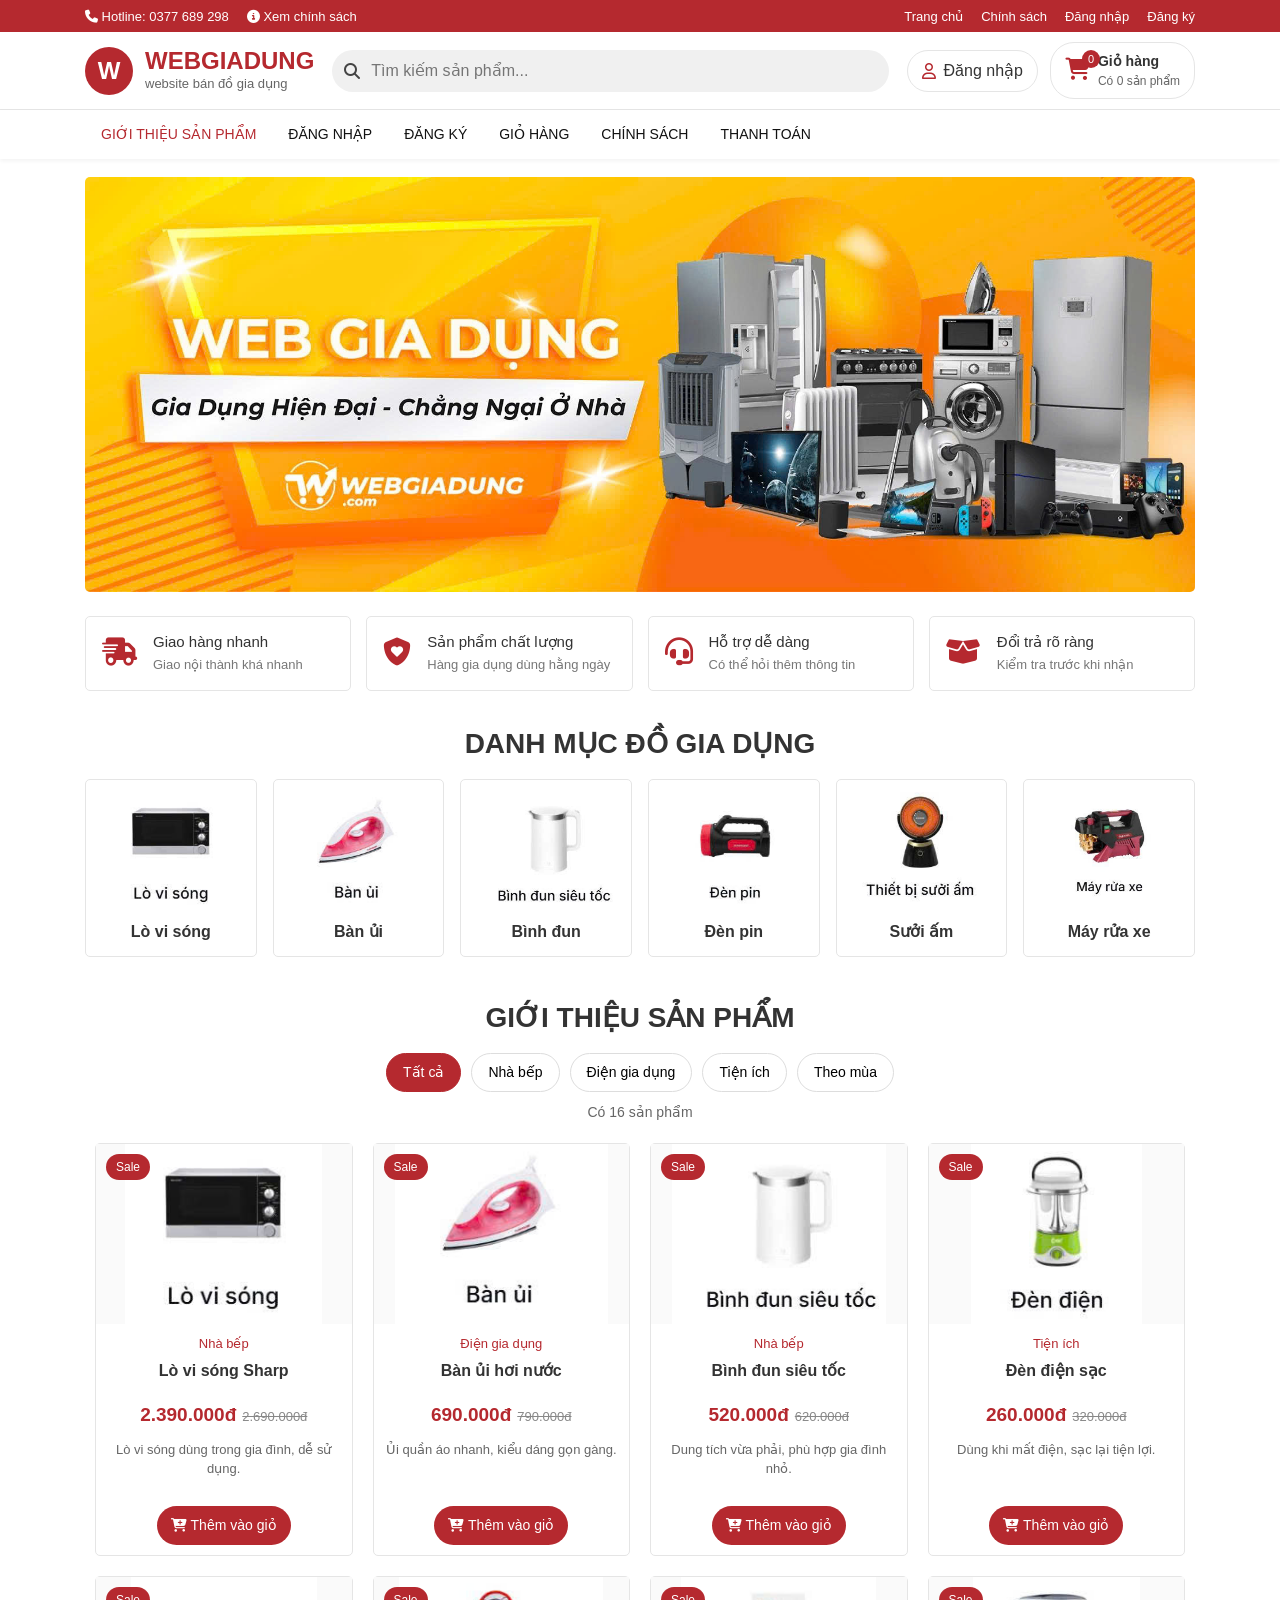
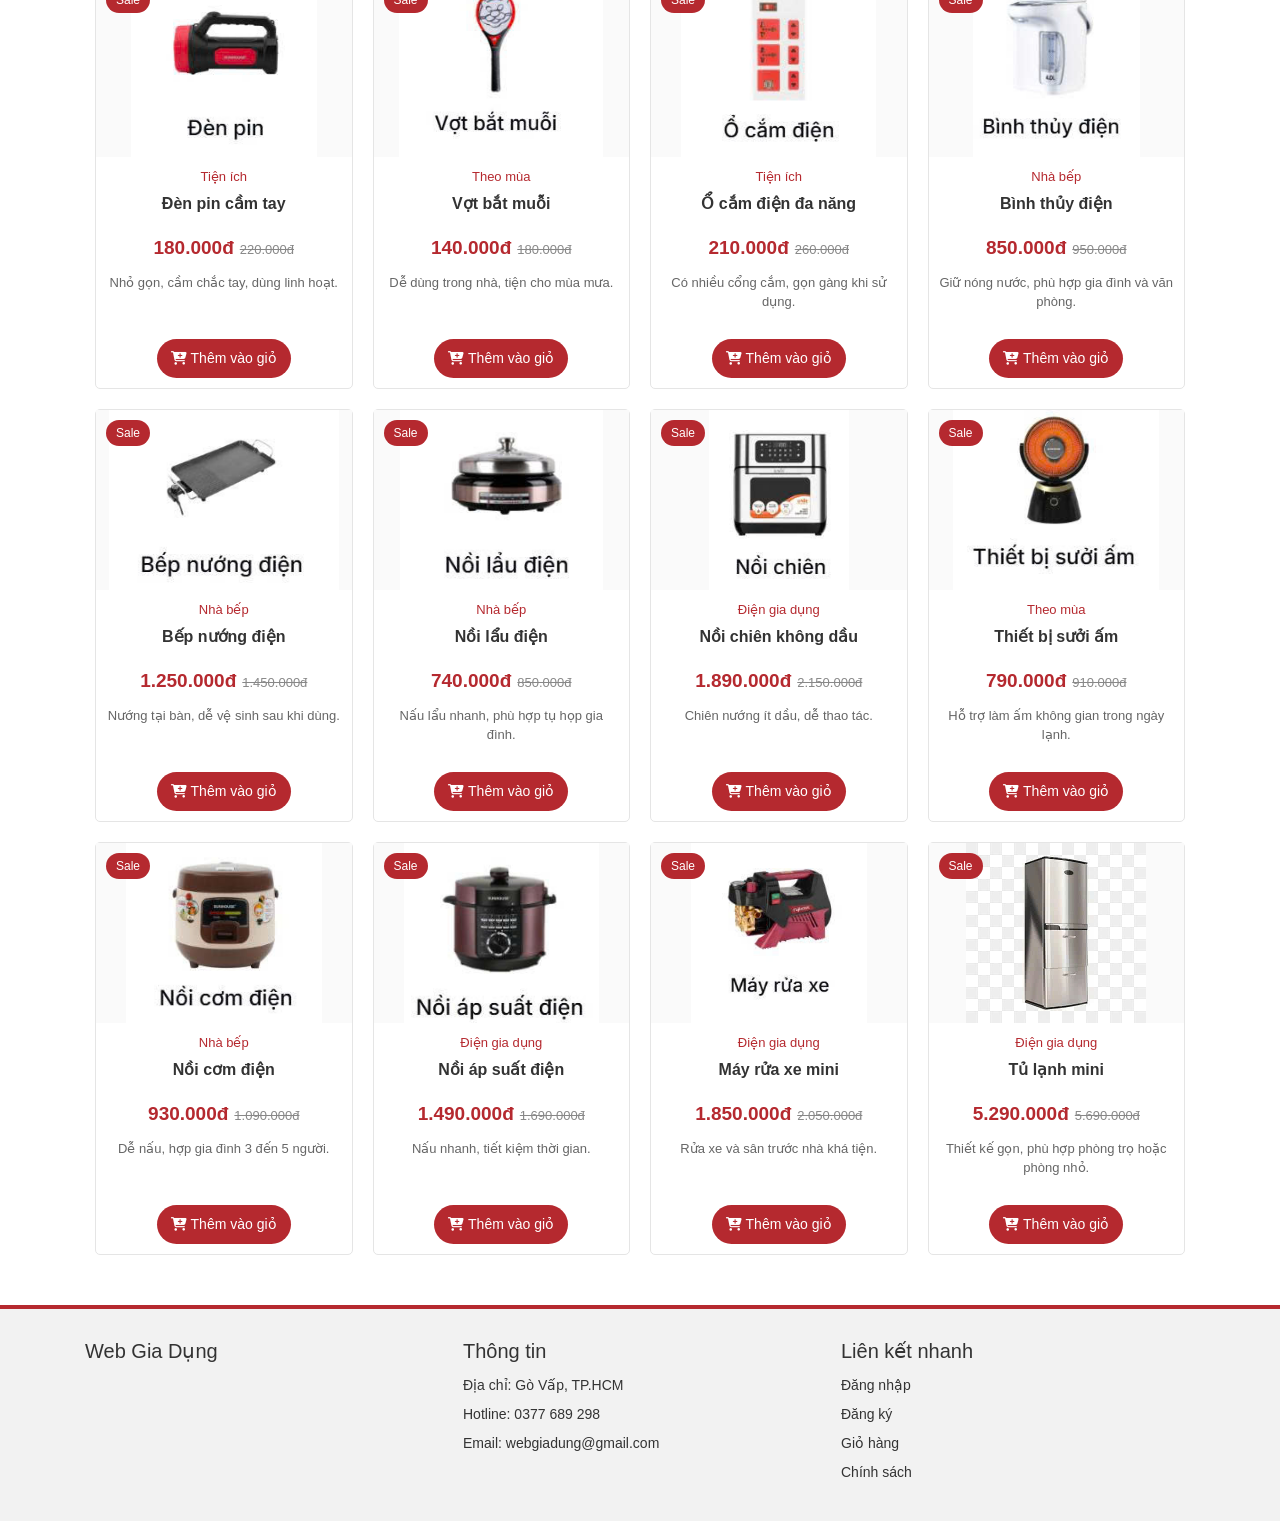
<file: index.html>
<!DOCTYPE html>
<html lang="en">
<head>
    <meta charset="UTF-8">
    <meta name="viewport" content="width=device-width, initial-scale=1.0">
    <title>Giới thiệu sản phẩm - Web Gia Dụng</title>
    <link rel="icon" type="image/png" href="assets/noi-chien.jpg">
    <link href="https://cdn.jsdelivr.net/npm/bootstrap@5.3.3/dist/css/bootstrap.min.css" rel="stylesheet">
    <link rel="stylesheet" href="https://cdnjs.cloudflare.com/ajax/libs/font-awesome/6.5.2/css/all.min.css">
    <link rel="stylesheet" href="style.css">
</head>
<body>
<header>
    <div class="header-top">
        <div class="container-custom">
            <div>
                <ul class="header-top-list">
                    <li><a href="#"><i class="fa-solid fa-phone"></i> Hotline: 0377 689 298</a></li>
                    <li><a href="chinhsach.html"><i class="fa-solid fa-circle-info"></i> Xem chính sách</a></li>
                </ul>
            </div>
            <div>
                <ul class="header-top-list">
                    <li><a href="index.html">Trang chủ</a></li>
                    <li><a href="chinhsach.html">Chính sách</a></li>
                    <li><a href="dangnhap.html">Đăng nhập</a></li>
                    <li><a href="dangky.html">Đăng ký</a></li>
                </ul>
            </div>
        </div>
    </div>

    <div class="header-middle">
        <div class="container-custom header-middle-wrap">
            <div class="header-logo-wrap">
                <a href="index.html" class="logo-link">
                    <div class="logo-box">W</div>
                    <div>
                        <div class="logo-text">WEBGIADUNG</div>
                        <div class="logo-sub">website bán đồ gia dụng</div>
                    </div>
                </a>
            </div>

            <div class="header-search">
                <form class="form-search" onsubmit="return false;">
                    <span class="search-btn"><i class="fa-solid fa-magnifying-glass"></i></span>
                    <input id="searchInput" type="text" class="form-search-input" placeholder="Tìm kiếm sản phẩm...">
                </form>
            </div>

            <div class="header-actions">
                <a href="dangnhap.html" class="login-btn">
                    <i class="fa-regular fa-user"></i>
                    <span>Đăng nhập</span>
                </a>
                <a href="giohang.html" class="header-cart">
                    <div class="cart-icon-menu">
                        <i class="fa-solid fa-cart-shopping"></i>
                        <span class="count-product-cart">0</span>
                    </div>
                    <div>
                        <div class="cart-title">Giỏ hàng</div>
                        <div class="cart-text">Có 0 sản phẩm</div>
                    </div>
                </a>
            </div>
        </div>
    </div>

    <nav class="header-bottom">
        <div class="container-custom">
                        <ul class="menu-list">
                <li><a class="menu-link active" href="index.html">Giới thiệu sản phẩm</a></li>
                <li><a class="menu-link " href="dangnhap.html">Đăng nhập</a></li>
                <li><a class="menu-link " href="dangky.html">Đăng ký</a></li>
                <li><a class="menu-link " href="giohang.html">Giỏ hàng</a></li>
                <li><a class="menu-link " href="chinhsach.html">Chính sách</a></li>
                <li><a class="menu-link " href="thanhtoan.html">Thanh toán</a></li>
            </ul>
        </div>
    </nav>
</header>

<main class="main-wrapper">
    <div class="container-custom">
        <div class="home-slider">
            <img src="assets/banner-main.jpg" alt="banner chính">
        </div>

        <div class="home-service">
            <div class="home-service-item">
                <div class="home-service-item-icon"><i class="fa-solid fa-truck-fast"></i></div>
                <div>
                    <h4 class="home-service-item-content-h">Giao hàng nhanh</h4>
                    <p class="home-service-item-content-desc">Giao nội thành khá nhanh</p>
                </div>
            </div>
            <div class="home-service-item">
                <div class="home-service-item-icon"><i class="fa-solid fa-shield-heart"></i></div>
                <div>
                    <h4 class="home-service-item-content-h">Sản phẩm chất lượng</h4>
                    <p class="home-service-item-content-desc">Hàng gia dụng dùng hằng ngày</p>
                </div>
            </div>
            <div class="home-service-item">
                <div class="home-service-item-icon"><i class="fa-solid fa-headset"></i></div>
                <div>
                    <h4 class="home-service-item-content-h">Hỗ trợ dễ dàng</h4>
                    <p class="home-service-item-content-desc">Có thể hỏi thêm thông tin</p>
                </div>
            </div>
            <div class="home-service-item">
                <div class="home-service-item-icon"><i class="fa-solid fa-box-open"></i></div>
                <div>
                    <h4 class="home-service-item-content-h">Đổi trả rõ ràng</h4>
                    <p class="home-service-item-content-desc">Kiểm tra trước khi nhận</p>
                </div>
            </div>
        </div>

        <section class="quick-category">
            <div class="home-title-block">
                <h2 class="home-title">Danh mục đồ gia dụng</h2>
            </div>
            <div class="row g-3">
                <div class="col-6 col-md-4 col-lg-2"><div class="quick-item" onclick="datLoaiTrongTrangChu('Nhà bếp')"><img src="assets/lo-vi-song.jpg" alt=""><span>Lò vi sóng</span></div></div>
                <div class="col-6 col-md-4 col-lg-2"><div class="quick-item" onclick="datLoaiTrongTrangChu('Điện gia dụng')"><img src="assets/ban-ui.jpg" alt=""><span>Bàn ủi</span></div></div>
                <div class="col-6 col-md-4 col-lg-2"><div class="quick-item" onclick="datLoaiTrongTrangChu('Nhà bếp')"><img src="assets/binh-dun-sieu-toc.jpg" alt=""><span>Bình đun</span></div></div>
                <div class="col-6 col-md-4 col-lg-2"><div class="quick-item" onclick="datLoaiTrongTrangChu('Tiện ích')"><img src="assets/den-pin.jpg" alt=""><span>Đèn pin</span></div></div>
                <div class="col-6 col-md-4 col-lg-2"><div class="quick-item" onclick="datLoaiTrongTrangChu('Theo mùa')"><img src="assets/suoi-am.jpg" alt=""><span>Sưởi ấm</span></div></div>
                <div class="col-6 col-md-4 col-lg-2"><div class="quick-item" onclick="datLoaiTrongTrangChu('Điện gia dụng')"><img src="assets/may-rua-xe.jpg" alt=""><span>Máy rửa xe</span></div></div>
            </div>
        </section>

        <section id="san-pham" class="product-section">
            <div class="home-title-block">
                <h2 class="home-title">Giới thiệu sản phẩm</h2>
            </div>

            <div class="filter-row">
                <button class="filter-btn2 active" data-category="Tất cả">Tất cả</button>
                <button class="filter-btn2" data-category="Nhà bếp">Nhà bếp</button>
                <button class="filter-btn2" data-category="Điện gia dụng">Điện gia dụng</button>
                <button class="filter-btn2" data-category="Tiện ích">Tiện ích</button>
                <button class="filter-btn2" data-category="Theo mùa">Theo mùa</button>
            </div>

            <div class="result-line">Có <span id="resultCount">0</span> sản phẩm</div>
            <div class="home-products" id="productList"></div>
        </section>
    </div>
</main>

<footer class="footer">
    <div class="container-custom">
        <div class="row g-4">
            <div class="col-md-4">
                <h4>Web Gia Dụng</h4>
                
            </div>
            <div class="col-md-4">
                <h4>Thông tin</h4>
                <p>Địa chỉ: Gò Vấp, TP.HCM</p>
                <p>Hotline: 0377 689 298</p>
                <p>Email: webgiadung@gmail.com</p>
            </div>
            <div class="col-md-4">
                <h4>Liên kết nhanh</h4>
                <p><a href="dangnhap.html">Đăng nhập</a></p>
                <p><a href="dangky.html">Đăng ký</a></p>
                <p><a href="giohang.html">Giỏ hàng</a></p>
                <p><a href="chinhsach.html">Chính sách</a></p>
            </div>
        </div>
    </div>
</footer>
<script src="common.js"></script>
</body>
</html>
</file>
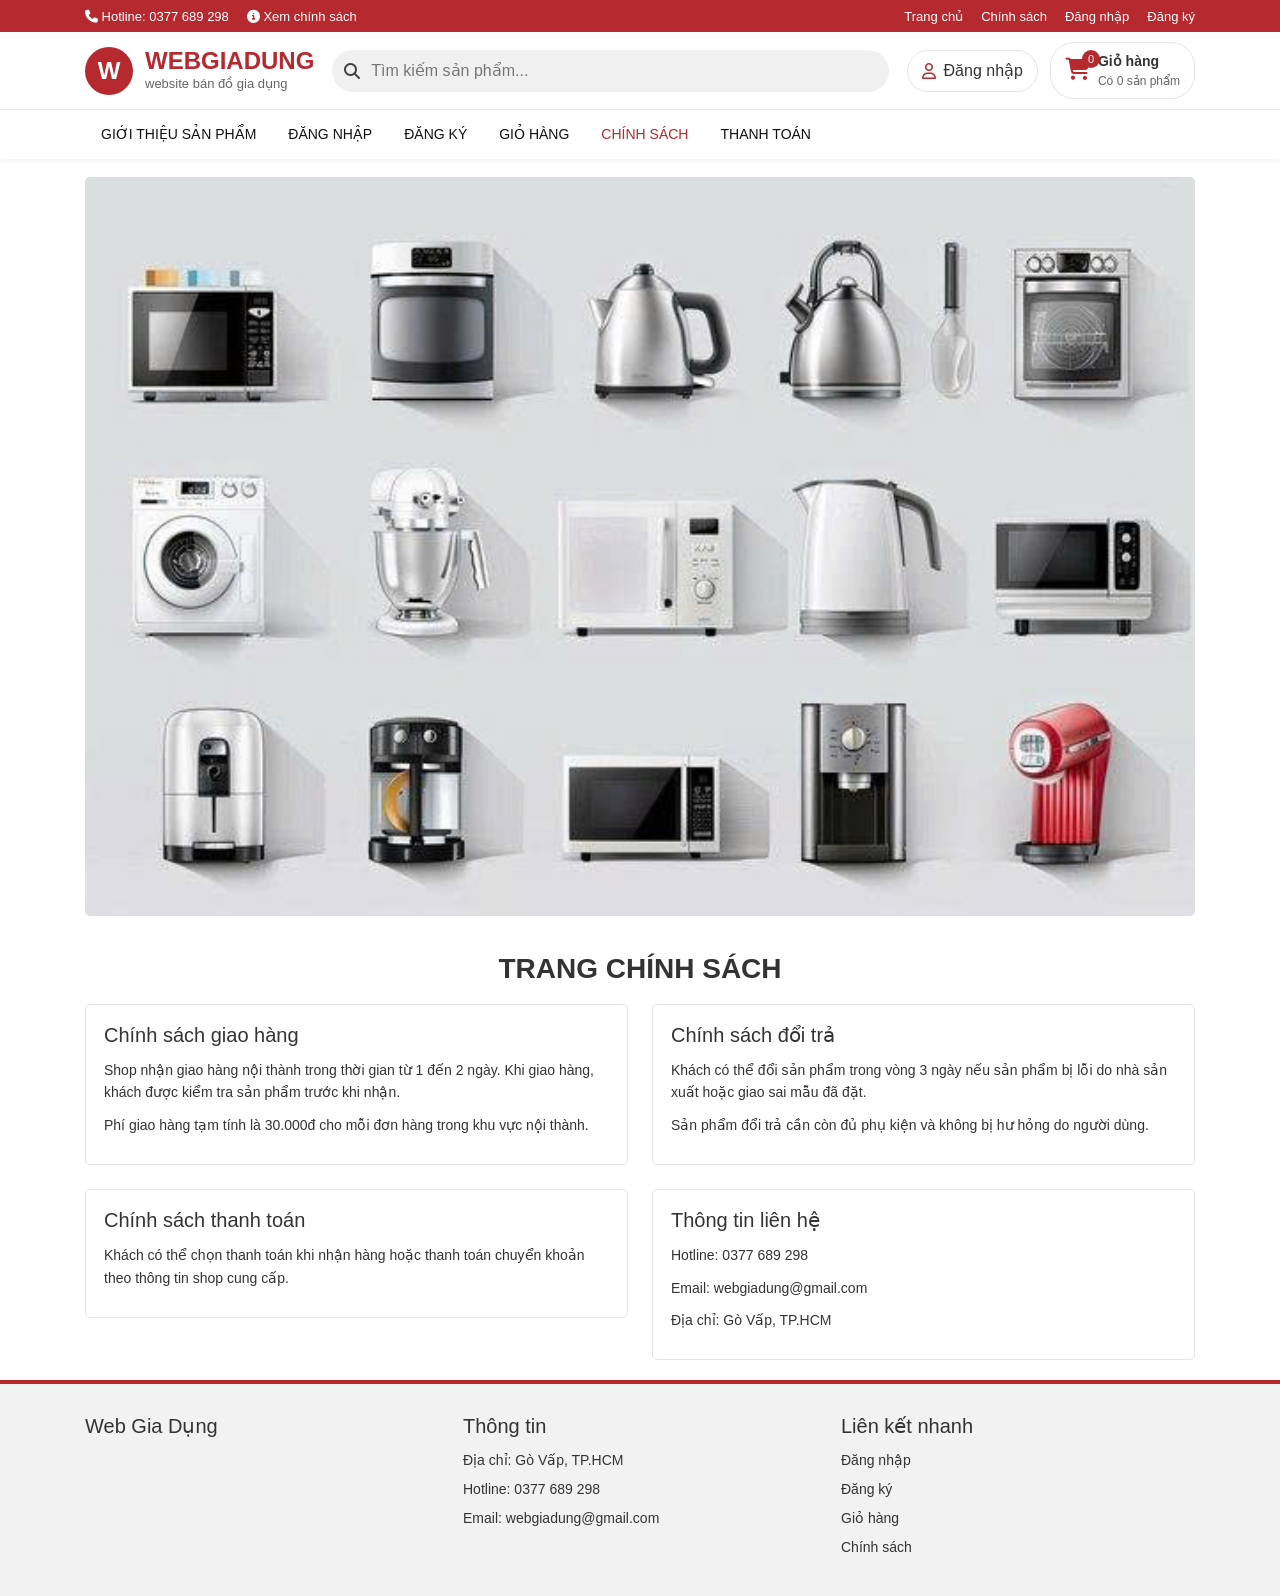
<file: chinhsach.html>
<!DOCTYPE html>
<html lang="en">
<head>
    <meta charset="UTF-8">
    <meta name="viewport" content="width=device-width, initial-scale=1.0">
    <title>Chính sách - Web Gia Dụng</title>
    <link rel="icon" type="image/png" href="assets/noi-chien.jpg">
    <link href="https://cdn.jsdelivr.net/npm/bootstrap@5.3.3/dist/css/bootstrap.min.css" rel="stylesheet">
    <link rel="stylesheet" href="https://cdnjs.cloudflare.com/ajax/libs/font-awesome/6.5.2/css/all.min.css">
    <link rel="stylesheet" href="style.css">
</head>
<body>
<header>
    <div class="header-top">
        <div class="container-custom">
            <div>
                <ul class="header-top-list">
                    <li><a href="#"><i class="fa-solid fa-phone"></i> Hotline: 0377 689 298</a></li>
                    <li><a href="chinhsach.html"><i class="fa-solid fa-circle-info"></i> Xem chính sách</a></li>
                </ul>
            </div>
            <div>
                <ul class="header-top-list">
                    <li><a href="index.html">Trang chủ</a></li>
                    <li><a href="chinhsach.html">Chính sách</a></li>
                    <li><a href="dangnhap.html">Đăng nhập</a></li>
                    <li><a href="dangky.html">Đăng ký</a></li>
                </ul>
            </div>
        </div>
    </div>

    <div class="header-middle">
        <div class="container-custom header-middle-wrap">
            <div class="header-logo-wrap">
                <a href="index.html" class="logo-link">
                    <div class="logo-box">W</div>
                    <div>
                        <div class="logo-text">WEBGIADUNG</div>
                        <div class="logo-sub">website bán đồ gia dụng</div>
                    </div>
                </a>
            </div>

            <div class="header-search">
                <form class="form-search" onsubmit="return false;">
                    <span class="search-btn"><i class="fa-solid fa-magnifying-glass"></i></span>
                    <input id="searchInput" type="text" class="form-search-input" placeholder="Tìm kiếm sản phẩm...">
                </form>
            </div>

            <div class="header-actions">
                <a href="dangnhap.html" class="login-btn">
                    <i class="fa-regular fa-user"></i>
                    <span>Đăng nhập</span>
                </a>
                <a href="giohang.html" class="header-cart">
                    <div class="cart-icon-menu">
                        <i class="fa-solid fa-cart-shopping"></i>
                        <span class="count-product-cart">0</span>
                    </div>
                    <div>
                        <div class="cart-title">Giỏ hàng</div>
                        <div class="cart-text">Có 0 sản phẩm</div>
                    </div>
                </a>
            </div>
        </div>
    </div>

    <nav class="header-bottom">
        <div class="container-custom">
                        <ul class="menu-list">
                <li><a class="menu-link " href="index.html">Giới thiệu sản phẩm</a></li>
                <li><a class="menu-link " href="dangnhap.html">Đăng nhập</a></li>
                <li><a class="menu-link " href="dangky.html">Đăng ký</a></li>
                <li><a class="menu-link " href="giohang.html">Giỏ hàng</a></li>
                <li><a class="menu-link active" href="chinhsach.html">Chính sách</a></li>
                <li><a class="menu-link " href="thanhtoan.html">Thanh toán</a></li>
            </ul>
        </div>
    </nav>
</header>

<main class="main-wrapper">
    <div class="container-custom">
        <div class="page-banner mb-4">
            <img src="assets/collage.jpg" alt="ảnh đồ gia dụng">
        </div>

        <div class="page-title-block">
            <h2 class="page-title">Trang chính sách</h2>
        </div>

        <div class="row g-4">
            <div class="col-md-6">
                <div class="policy-box">
                    <h3>Chính sách giao hàng</h3>
                    <p>Shop nhận giao hàng nội thành trong thời gian từ 1 đến 2 ngày. Khi giao hàng, khách được kiểm tra sản phẩm trước khi nhận.</p>
                    <p>Phí giao hàng tạm tính là 30.000đ cho mỗi đơn hàng trong khu vực nội thành.</p>
                </div>
            </div>
            <div class="col-md-6">
                <div class="policy-box">
                    <h3>Chính sách đổi trả</h3>
                    <p>Khách có thể đổi sản phẩm trong vòng 3 ngày nếu sản phẩm bị lỗi do nhà sản xuất hoặc giao sai mẫu đã đặt.</p>
                    <p>Sản phẩm đổi trả cần còn đủ phụ kiện và không bị hư hỏng do người dùng.</p>
                </div>
            </div>
            <div class="col-md-6">
                <div class="policy-box">
                    <h3>Chính sách thanh toán</h3>
                    <p>Khách có thể chọn thanh toán khi nhận hàng hoặc thanh toán chuyển khoản theo thông tin shop cung cấp.</p>
                </div>
            </div>
            <div class="col-md-6">
                <div class="policy-box">
                    <h3>Thông tin liên hệ</h3>
                    <p>Hotline: 0377 689 298</p>
                    <p>Email: webgiadung@gmail.com</p>
                    <p>Địa chỉ: Gò Vấp, TP.HCM</p>
                </div>
            </div>
        </div>
    </div>
</main>

<footer class="footer">
    <div class="container-custom">
        <div class="row g-4">
            <div class="col-md-4">
                <h4>Web Gia Dụng</h4>
            </div>
            <div class="col-md-4">
                <h4>Thông tin</h4>
                <p>Địa chỉ: Gò Vấp, TP.HCM</p>
                <p>Hotline: 0377 689 298</p>
                <p>Email: webgiadung@gmail.com</p>
            </div>
            <div class="col-md-4">
                <h4>Liên kết nhanh</h4>
                <p><a href="dangnhap.html">Đăng nhập</a></p>
                <p><a href="dangky.html">Đăng ký</a></p>
                <p><a href="giohang.html">Giỏ hàng</a></p>
                <p><a href="chinhsach.html">Chính sách</a></p>
            </div>
        </div>
    </div>
</footer>
<script src="common.js"></script>
</body>
</html>
</file>
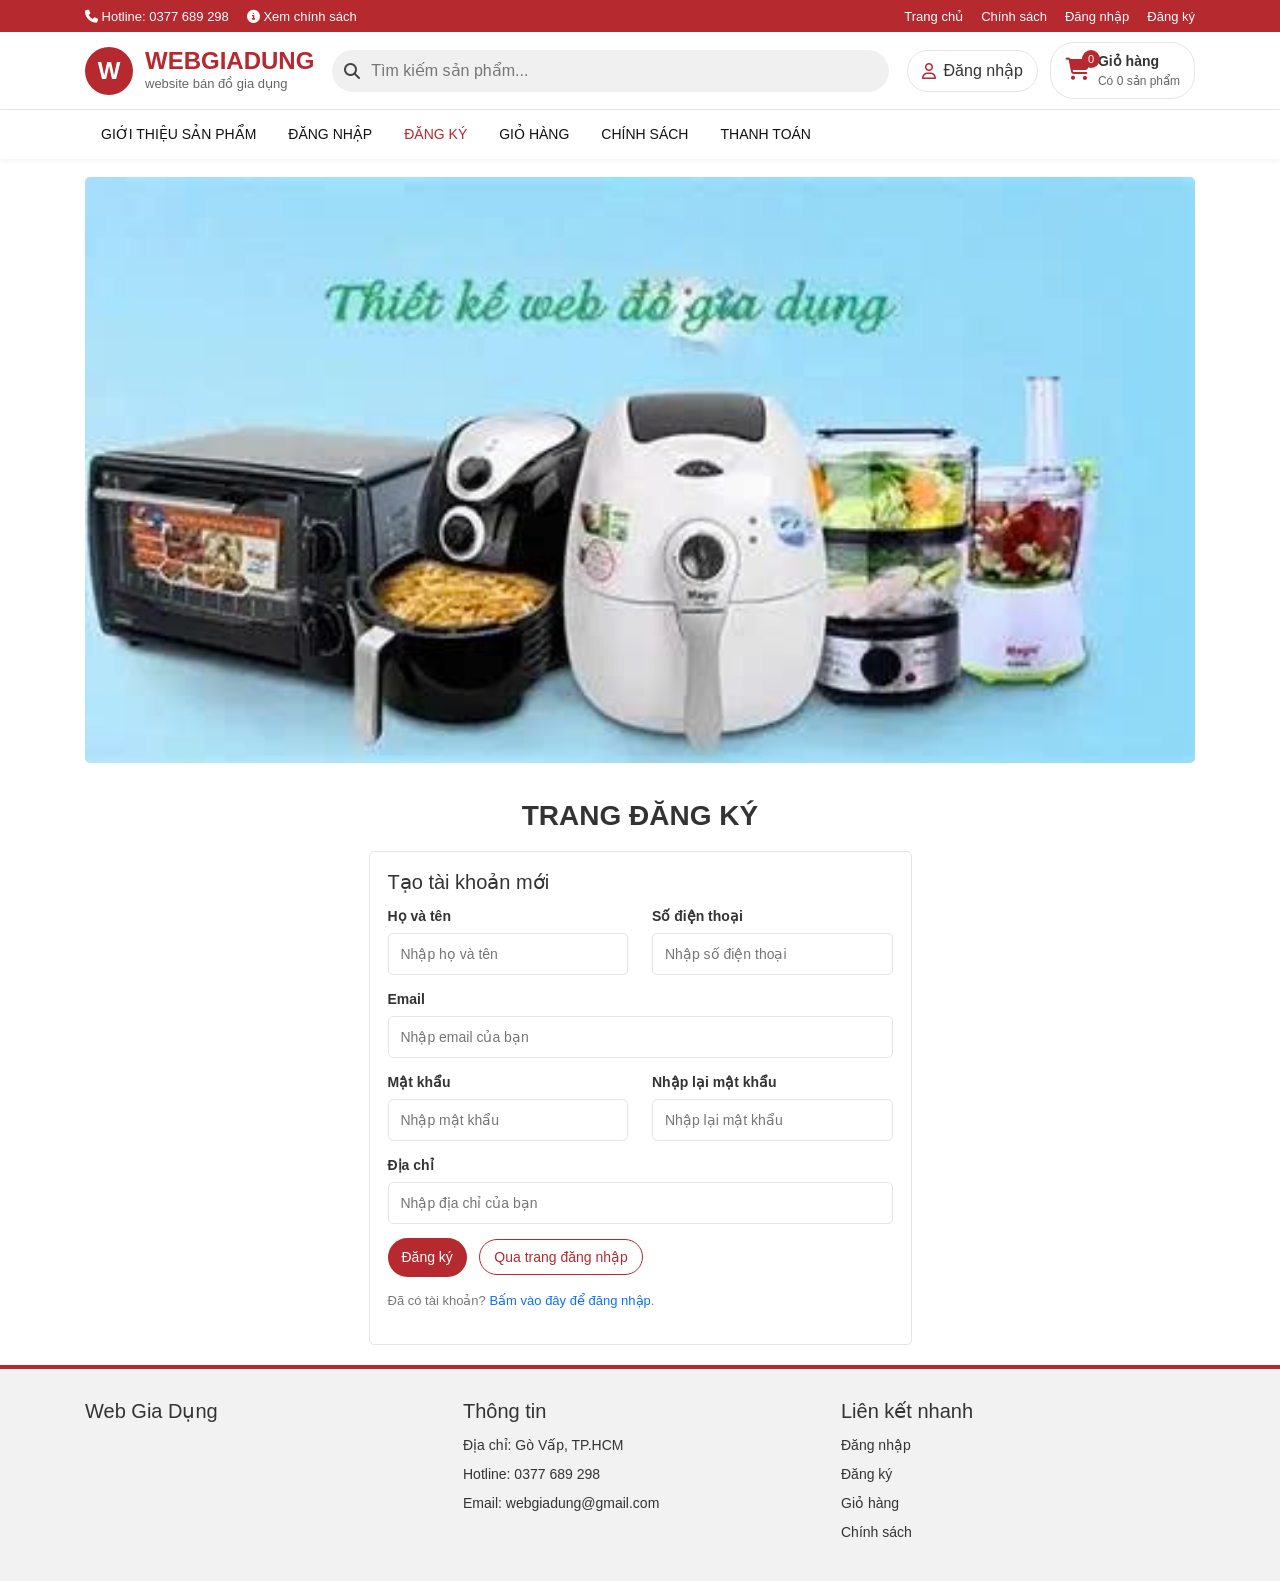
<file: dangky.html>
<!DOCTYPE html>
<html lang="en">
<head>
    <meta charset="UTF-8">
    <meta name="viewport" content="width=device-width, initial-scale=1.0">
    <title>Đăng ký - Web Gia Dụng</title>
    <link rel="icon" type="image/png" href="assets/noi-chien.jpg">
    <link href="https://cdn.jsdelivr.net/npm/bootstrap@5.3.3/dist/css/bootstrap.min.css" rel="stylesheet">
    <link rel="stylesheet" href="https://cdnjs.cloudflare.com/ajax/libs/font-awesome/6.5.2/css/all.min.css">
    <link rel="stylesheet" href="style.css">
</head>
<body>
<header>
    <div class="header-top">
        <div class="container-custom">
            <div>
                <ul class="header-top-list">
                    <li><a href="#"><i class="fa-solid fa-phone"></i> Hotline: 0377 689 298</a></li>
                    <li><a href="chinhsach.html"><i class="fa-solid fa-circle-info"></i> Xem chính sách</a></li>
                </ul>
            </div>
            <div>
                <ul class="header-top-list">
                    <li><a href="index.html">Trang chủ</a></li>
                    <li><a href="chinhsach.html">Chính sách</a></li>
                    <li><a href="dangnhap.html">Đăng nhập</a></li>
                    <li><a href="dangky.html">Đăng ký</a></li>
                </ul>
            </div>
        </div>
    </div>

    <div class="header-middle">
        <div class="container-custom header-middle-wrap">
            <div class="header-logo-wrap">
                <a href="index.html" class="logo-link">
                    <div class="logo-box">W</div>
                    <div>
                        <div class="logo-text">WEBGIADUNG</div>
                        <div class="logo-sub">website bán đồ gia dụng</div>
                    </div>
                </a>
            </div>

            <div class="header-search">
                <form class="form-search" onsubmit="return false;">
                    <span class="search-btn"><i class="fa-solid fa-magnifying-glass"></i></span>
                    <input id="searchInput" type="text" class="form-search-input" placeholder="Tìm kiếm sản phẩm...">
                </form>
            </div>

            <div class="header-actions">
                <a href="dangnhap.html" class="login-btn">
                    <i class="fa-regular fa-user"></i>
                    <span>Đăng nhập</span>
                </a>
                <a href="giohang.html" class="header-cart">
                    <div class="cart-icon-menu">
                        <i class="fa-solid fa-cart-shopping"></i>
                        <span class="count-product-cart">0</span>
                    </div>
                    <div>
                        <div class="cart-title">Giỏ hàng</div>
                        <div class="cart-text">Có 0 sản phẩm</div>
                    </div>
                </a>
            </div>
        </div>
    </div>

    <nav class="header-bottom">
        <div class="container-custom">
            <ul class="menu-list">
                <li><a class="menu-link " href="index.html">Giới thiệu sản phẩm</a></li>
                <li><a class="menu-link " href="dangnhap.html">Đăng nhập</a></li>
                <li><a class="menu-link active" href="dangky.html">Đăng ký</a></li>
                <li><a class="menu-link " href="giohang.html">Giỏ hàng</a></li>
                <li><a class="menu-link " href="chinhsach.html">Chính sách</a></li>
                <li><a class="menu-link " href="thanhtoan.html">Thanh toán</a></li>
            </ul>
        </div>
    </nav>
</header>

<main class="main-wrapper">
    <div class="container-custom">
        <div class="page-banner mb-4">
            <img src="assets/banner-phu-2.png" alt="banner phụ">
        </div>

        <div class="page-title-block">
            <h2 class="page-title">Trang đăng ký</h2>
        </div>

        <div class="row justify-content-center">
            <div class="col-md-7 col-lg-6">
                <div class="login-box">
                    <h3>Tạo tài khoản mới</h3>
                    <form id="signupForm">
                        <div class="row">
                            <div class="col-md-6">
                                <div class="form-group-simple">
                                    <label for="hoTenDangKy">Họ và tên</label>
                                    <input type="text" id="hoTenDangKy" placeholder="Nhập họ và tên">
                                </div>
                            </div>
                            <div class="col-md-6">
                                <div class="form-group-simple">
                                    <label for="sdtDangKy">Số điện thoại</label>
                                    <input type="text" id="sdtDangKy" placeholder="Nhập số điện thoại">
                                </div>
                            </div>
                        </div>
                        <div class="form-group-simple">
                            <label for="emailDangKy">Email</label>
                            <input type="email" id="emailDangKy" placeholder="Nhập email của bạn">
                        </div>
                        <div class="row">
                            <div class="col-md-6">
                                <div class="form-group-simple">
                                    <label for="matKhauDangKy">Mật khẩu</label>
                                    <input type="password" id="matKhauDangKy" placeholder="Nhập mật khẩu">
                                </div>
                            </div>
                            <div class="col-md-6">
                                <div class="form-group-simple">
                                    <label for="nhapLaiMatKhau">Nhập lại mật khẩu</label>
                                    <input type="password" id="nhapLaiMatKhau" placeholder="Nhập lại mật khẩu">
                                </div>
                            </div>
                        </div>
                        <div class="form-group-simple">
                            <label for="diaChiDangKy">Địa chỉ</label>
                            <input type="text" id="diaChiDangKy" placeholder="Nhập địa chỉ của bạn">
                        </div>
                        <div class="form-group-simple">
                            <button class="btn-main" type="submit">Đăng ký</button>
                            <a class="btn-outline2 ms-2" href="dangnhap.html">Qua trang đăng nhập</a>
                        </div>
                        <p class="small-text">Đã có tài khoản? <a href="dangnhap.html">Bấm vào đây để đăng nhập</a>.</p>
                    </form>
                </div>
            </div>
        </div>
    </div>
</main>

<footer class="footer">
    <div class="container-custom">
        <div class="row g-4">
            <div class="col-md-4">
                <h4>Web Gia Dụng</h4>
            </div>
            <div class="col-md-4">
                <h4>Thông tin</h4>
                <p>Địa chỉ: Gò Vấp, TP.HCM</p>
                <p>Hotline: 0377 689 298</p>
                <p>Email: webgiadung@gmail.com</p>
            </div>
            <div class="col-md-4">
                <h4>Liên kết nhanh</h4>
                <p><a href="dangnhap.html">Đăng nhập</a></p>
                <p><a href="dangky.html">Đăng ký</a></p>
                <p><a href="giohang.html">Giỏ hàng</a></p>
                <p><a href="chinhsach.html">Chính sách</a></p>
            </div>
        </div>
    </div>
</footer>
<script src="common.js"></script>
</body>
</html>
</file>
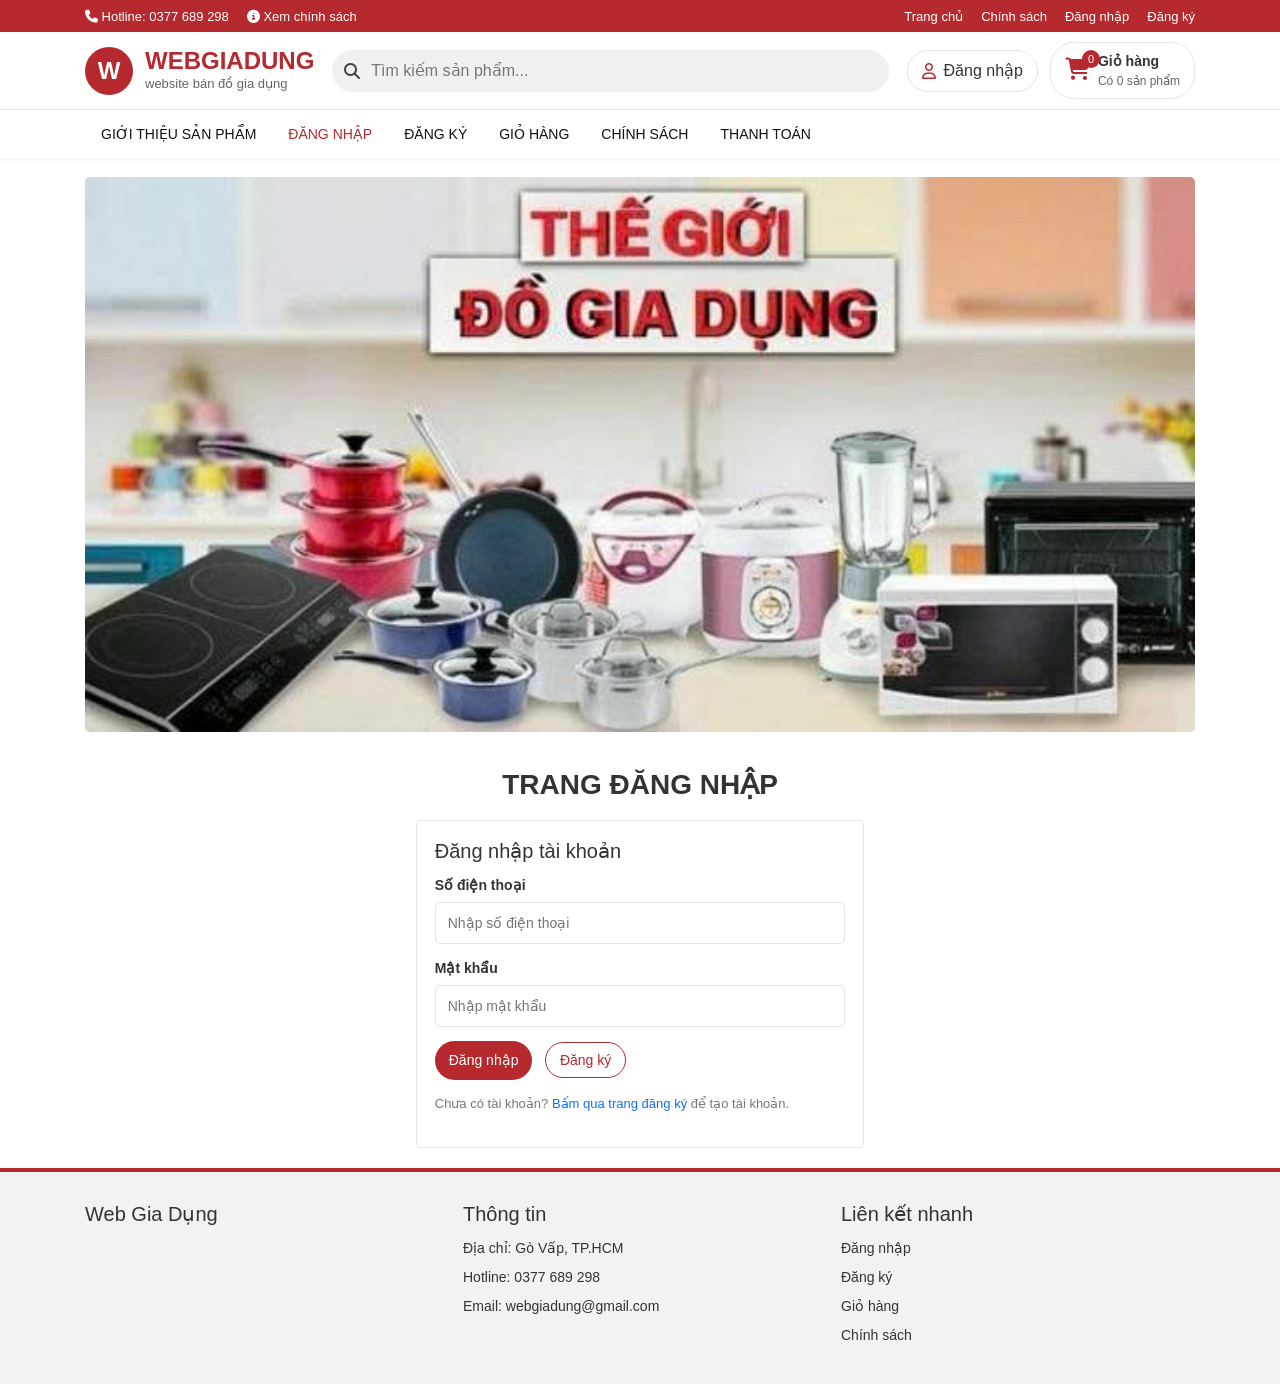
<file: dangnhap.html>
<!DOCTYPE html>
<html lang="en">
<head>
    <meta charset="UTF-8">
    <meta name="viewport" content="width=device-width, initial-scale=1.0">
    <title>Đăng nhập - Web Gia Dụng</title>
    <link rel="icon" type="image/png" href="assets/noi-chien.jpg">
    <link href="https://cdn.jsdelivr.net/npm/bootstrap@5.3.3/dist/css/bootstrap.min.css" rel="stylesheet">
    <link rel="stylesheet" href="https://cdnjs.cloudflare.com/ajax/libs/font-awesome/6.5.2/css/all.min.css">
    <link rel="stylesheet" href="style.css">
</head>
<body>
<header>
    <div class="header-top">
        <div class="container-custom">
            <div>
                <ul class="header-top-list">
                    <li><a href="#"><i class="fa-solid fa-phone"></i> Hotline: 0377 689 298</a></li>
                    <li><a href="chinhsach.html"><i class="fa-solid fa-circle-info"></i> Xem chính sách</a></li>
                </ul>
            </div>
            <div>
                <ul class="header-top-list">
                    <li><a href="index.html">Trang chủ</a></li>
                    <li><a href="chinhsach.html">Chính sách</a></li>
                    <li><a href="dangnhap.html">Đăng nhập</a></li>
                    <li><a href="dangky.html">Đăng ký</a></li>
                </ul>
            </div>
        </div>
    </div>

    <div class="header-middle">
        <div class="container-custom header-middle-wrap">
            <div class="header-logo-wrap">
                <a href="index.html" class="logo-link">
                    <div class="logo-box">W</div>
                    <div>
                        <div class="logo-text">WEBGIADUNG</div>
                        <div class="logo-sub">website bán đồ gia dụng</div>
                    </div>
                </a>
            </div>

            <div class="header-search">
                <form class="form-search" onsubmit="return false;">
                    <span class="search-btn"><i class="fa-solid fa-magnifying-glass"></i></span>
                    <input id="searchInput" type="text" class="form-search-input" placeholder="Tìm kiếm sản phẩm...">
                </form>
            </div>

            <div class="header-actions">
                <a href="dangnhap.html" class="login-btn">
                    <i class="fa-regular fa-user"></i>
                    <span>Đăng nhập</span>
                </a>
                <a href="giohang.html" class="header-cart">
                    <div class="cart-icon-menu">
                        <i class="fa-solid fa-cart-shopping"></i>
                        <span class="count-product-cart">0</span>
                    </div>
                    <div>
                        <div class="cart-title">Giỏ hàng</div>
                        <div class="cart-text">Có 0 sản phẩm</div>
                    </div>
                </a>
            </div>
        </div>
    </div>

    <nav class="header-bottom">
        <div class="container-custom">
                        <ul class="menu-list">
                <li><a class="menu-link " href="index.html">Giới thiệu sản phẩm</a></li>
                <li><a class="menu-link active" href="dangnhap.html">Đăng nhập</a></li>
                <li><a class="menu-link " href="dangky.html">Đăng ký</a></li>
                <li><a class="menu-link " href="giohang.html">Giỏ hàng</a></li>
                <li><a class="menu-link " href="chinhsach.html">Chính sách</a></li>
                <li><a class="menu-link " href="thanhtoan.html">Thanh toán</a></li>
            </ul>
        </div>
    </nav>
</header>

<main class="main-wrapper">
    <div class="container-custom">
        <div class="page-banner mb-4">
            <img src="assets/banner-phu-1.png" alt="banner phụ">
        </div>

        <div class="page-title-block">
            <h2 class="page-title">Trang đăng nhập</h2>
        </div>

        <div class="row justify-content-center">
            <div class="col-md-6 col-lg-5">
                <div class="login-box">
                    <h3>Đăng nhập tài khoản</h3>
                    <form id="loginForm">
                        <div class="form-group-simple">
                            <label for="sdt">Số điện thoại</label>
                            <input type="text" id="sdt" placeholder="Nhập số điện thoại">
                        </div>
                        <div class="form-group-simple">
                            <label for="matkhau">Mật khẩu</label>
                            <input type="password" id="matkhau" placeholder="Nhập mật khẩu">
                        </div>
                        <div class="form-group-simple">
                            <button class="btn-main" type="submit">Đăng nhập</button>
                            <a class="btn-outline2 ms-2" href="dangky.html">Đăng ký</a>
                        </div>
                        <p class="small-text">Chưa có tài khoản? <a href="dangky.html">Bấm qua trang đăng ký</a> để tạo tài khoản.</p>
                    </form>
                </div>
            </div>
        </div>
    </div>
</main>

<footer class="footer">
    <div class="container-custom">
        <div class="row g-4">
            <div class="col-md-4">
                <h4>Web Gia Dụng</h4>
            </div>
            <div class="col-md-4">
                <h4>Thông tin</h4>
                <p>Địa chỉ: Gò Vấp, TP.HCM</p>
                <p>Hotline: 0377 689 298</p>
                <p>Email: webgiadung@gmail.com</p>
            </div>
            <div class="col-md-4">
                <h4>Liên kết nhanh</h4>
                <p><a href="dangnhap.html">Đăng nhập</a></p>
                <p><a href="dangky.html">Đăng ký</a></p>
                <p><a href="giohang.html">Giỏ hàng</a></p>
                <p><a href="chinhsach.html">Chính sách</a></p>
            </div>
        </div>
    </div>
</footer>
<script src="common.js"></script>
</body>
</html>
</file>
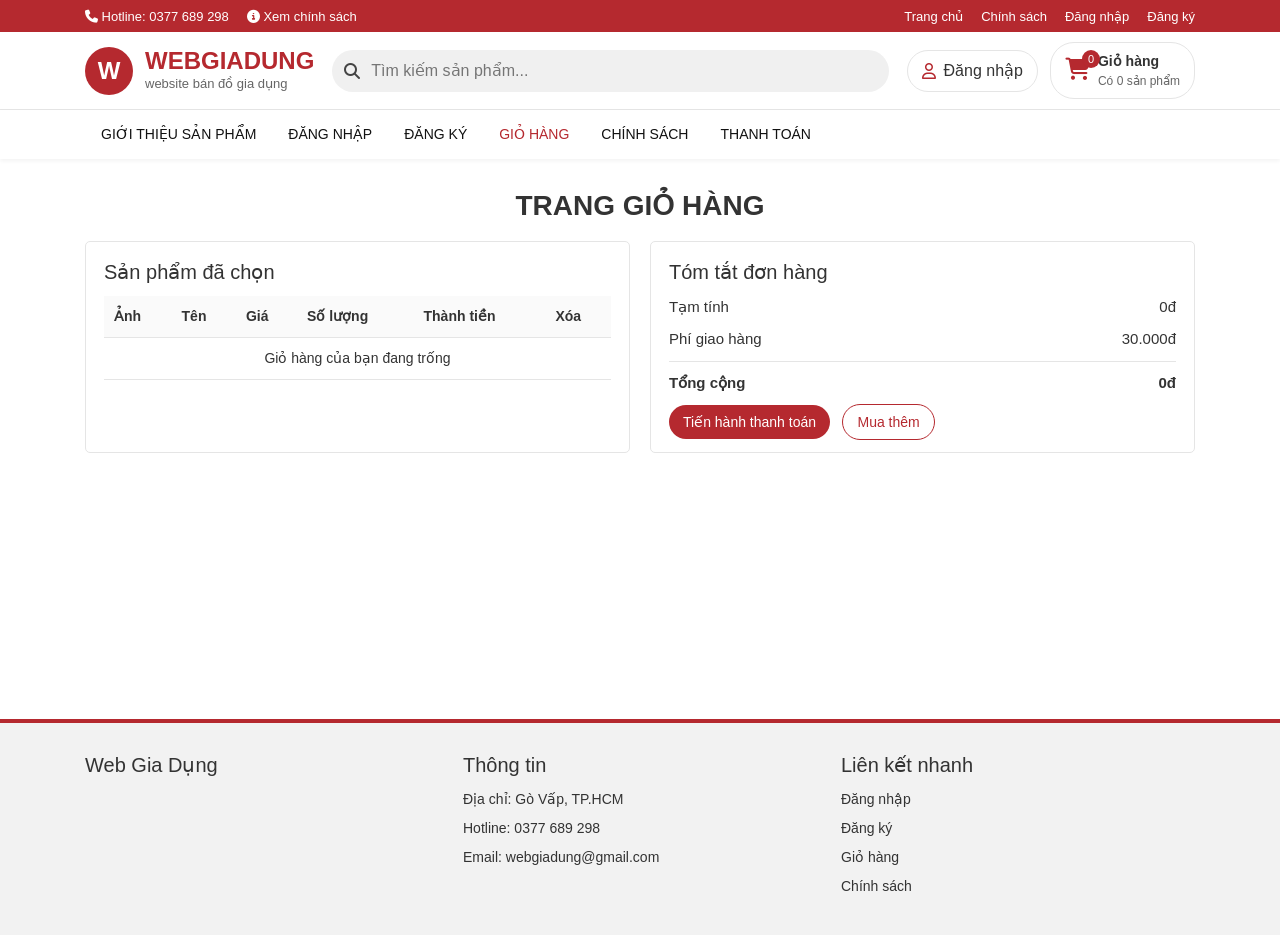
<file: giohang.html>
<!DOCTYPE html>
<html lang="en">
<head>
    <meta charset="UTF-8">
    <meta name="viewport" content="width=device-width, initial-scale=1.0">
    <title>Giỏ hàng - Web Gia Dụng</title>
    <link rel="icon" type="image/png" href="assets/noi-chien.jpg">
    <link href="https://cdn.jsdelivr.net/npm/bootstrap@5.3.3/dist/css/bootstrap.min.css" rel="stylesheet">
    <link rel="stylesheet" href="https://cdnjs.cloudflare.com/ajax/libs/font-awesome/6.5.2/css/all.min.css">
    <link rel="stylesheet" href="style.css">
</head>
<body>
<header>
    <div class="header-top">
        <div class="container-custom">
            <div>
                <ul class="header-top-list">
                    <li><a href="#"><i class="fa-solid fa-phone"></i> Hotline: 0377 689 298</a></li>
                    <li><a href="chinhsach.html"><i class="fa-solid fa-circle-info"></i> Xem chính sách</a></li>
                </ul>
            </div>
            <div>
                <ul class="header-top-list">
                    <li><a href="index.html">Trang chủ</a></li>
                    <li><a href="chinhsach.html">Chính sách</a></li>
                    <li><a href="dangnhap.html">Đăng nhập</a></li>
                    <li><a href="dangky.html">Đăng ký</a></li>
                </ul>
            </div>
        </div>
    </div>

    <div class="header-middle">
        <div class="container-custom header-middle-wrap">
            <div class="header-logo-wrap">
                <a href="index.html" class="logo-link">
                    <div class="logo-box">W</div>
                    <div>
                        <div class="logo-text">WEBGIADUNG</div>
                        <div class="logo-sub">website bán đồ gia dụng</div>
                    </div>
                </a>
            </div>

            <div class="header-search">
                <form class="form-search" onsubmit="return false;">
                    <span class="search-btn"><i class="fa-solid fa-magnifying-glass"></i></span>
                    <input id="searchInput" type="text" class="form-search-input" placeholder="Tìm kiếm sản phẩm...">
                </form>
            </div>

            <div class="header-actions">
                <a href="dangnhap.html" class="login-btn">
                    <i class="fa-regular fa-user"></i>
                    <span>Đăng nhập</span>
                </a>
                <a href="giohang.html" class="header-cart">
                    <div class="cart-icon-menu">
                        <i class="fa-solid fa-cart-shopping"></i>
                        <span class="count-product-cart">0</span>
                    </div>
                    <div>
                        <div class="cart-title">Giỏ hàng</div>
                        <div class="cart-text">Có 0 sản phẩm</div>
                    </div>
                </a>
            </div>
        </div>
    </div>

    <nav class="header-bottom">
        <div class="container-custom">
                        <ul class="menu-list">
                <li><a class="menu-link " href="index.html">Giới thiệu sản phẩm</a></li>
                <li><a class="menu-link " href="dangnhap.html">Đăng nhập</a></li>
                <li><a class="menu-link " href="dangky.html">Đăng ký</a></li>
                <li><a class="menu-link active" href="giohang.html">Giỏ hàng</a></li>
                <li><a class="menu-link " href="chinhsach.html">Chính sách</a></li>
                <li><a class="menu-link " href="thanhtoan.html">Thanh toán</a></li>
            </ul>
        </div>
    </nav>
</header>

<main class="main-wrapper">
    <div class="container-custom">
        <div class="page-title-block">
            <h2 class="page-title">Trang giỏ hàng</h2>
        </div>

        <div class="page-grid">
            <div class="cart-box">
                <h3>Sản phẩm đã chọn</h3>
                <div class="table-responsive">
                    <table class="table-cart">
                        <thead>
                            <tr>
                                <th>Ảnh</th>
                                <th>Tên</th>
                                <th>Giá</th>
                                <th>Số lượng</th>
                                <th>Thành tiền</th>
                                <th>Xóa</th>
                            </tr>
                        </thead>
                        <tbody id="cartBody"></tbody>
                    </table>
                </div>
            </div>

            <div class="summary-box">
                <h3>Tóm tắt đơn hàng</h3>
                <div class="summary-line"><span>Tạm tính</span><span id="tamTinh">0đ</span></div>
                <div class="summary-line"><span>Phí giao hàng</span><span>30.000đ</span></div>
                <div class="summary-line total"><span>Tổng cộng</span><span id="tongCong">0đ</span></div>
                <div class="mt-3">
                    <a href="thanhtoan.html" class="btn-main">Tiến hành thanh toán</a>
                    <a href="index.html" class="btn-outline2 ms-2">Mua thêm</a>
                </div>
            </div>
        </div>
    </div>
</main>

<footer class="footer">
    <div class="container-custom">
        <div class="row g-4">
            <div class="col-md-4">
                <h4>Web Gia Dụng</h4>
            </div>
            <div class="col-md-4">
                <h4>Thông tin</h4>
                <p>Địa chỉ: Gò Vấp, TP.HCM</p>
                <p>Hotline: 0377 689 298</p>
                <p>Email: webgiadung@gmail.com</p>
            </div>
            <div class="col-md-4">
                <h4>Liên kết nhanh</h4>
                <p><a href="dangnhap.html">Đăng nhập</a></p>
                <p><a href="dangky.html">Đăng ký</a></p>
                <p><a href="giohang.html">Giỏ hàng</a></p>
                <p><a href="chinhsach.html">Chính sách</a></p>
            </div>
        </div>
    </div>
</footer>
<script src="common.js"></script>
</body>
</html>
</file>
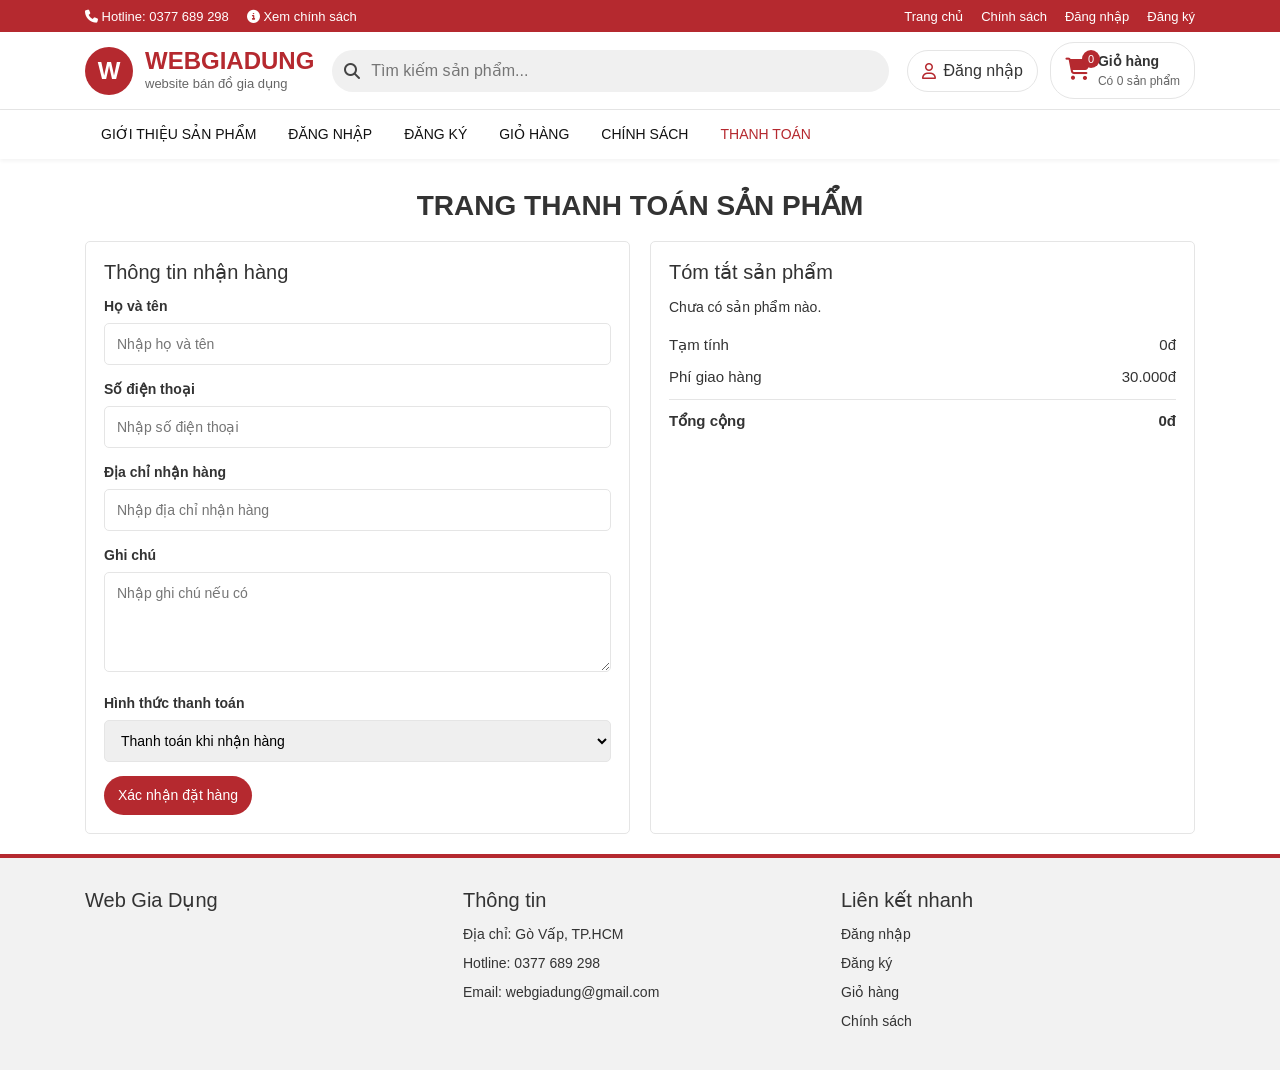
<file: thanhtoan.html>
<!DOCTYPE html>
<html lang="en">
<head>
    <meta charset="UTF-8">
    <meta name="viewport" content="width=device-width, initial-scale=1.0">
    <title>Thanh toán - Web Gia Dụng</title>
    <link rel="icon" type="image/png" href="assets/noi-chien.jpg">
    <link href="https://cdn.jsdelivr.net/npm/bootstrap@5.3.3/dist/css/bootstrap.min.css" rel="stylesheet">
    <link rel="stylesheet" href="https://cdnjs.cloudflare.com/ajax/libs/font-awesome/6.5.2/css/all.min.css">
    <link rel="stylesheet" href="style.css">
</head>
<body>
<header>
    <div class="header-top">
        <div class="container-custom">
            <div>
                <ul class="header-top-list">
                    <li><a href="#"><i class="fa-solid fa-phone"></i> Hotline: 0377 689 298</a></li>
                    <li><a href="chinhsach.html"><i class="fa-solid fa-circle-info"></i> Xem chính sách</a></li>
                </ul>
            </div>
            <div>
                <ul class="header-top-list">
                    <li><a href="index.html">Trang chủ</a></li>
                    <li><a href="chinhsach.html">Chính sách</a></li>
                    <li><a href="dangnhap.html">Đăng nhập</a></li>
                    <li><a href="dangky.html">Đăng ký</a></li>
                </ul>
            </div>
        </div>
    </div>

    <div class="header-middle">
        <div class="container-custom header-middle-wrap">
            <div class="header-logo-wrap">
                <a href="index.html" class="logo-link">
                    <div class="logo-box">W</div>
                    <div>
                        <div class="logo-text">WEBGIADUNG</div>
                        <div class="logo-sub">website bán đồ gia dụng</div>
                    </div>
                </a>
            </div>

            <div class="header-search">
                <form class="form-search" onsubmit="return false;">
                    <span class="search-btn"><i class="fa-solid fa-magnifying-glass"></i></span>
                    <input id="searchInput" type="text" class="form-search-input" placeholder="Tìm kiếm sản phẩm...">
                </form>
            </div>

            <div class="header-actions">
                <a href="dangnhap.html" class="login-btn">
                    <i class="fa-regular fa-user"></i>
                    <span>Đăng nhập</span>
                </a>
                <a href="giohang.html" class="header-cart">
                    <div class="cart-icon-menu">
                        <i class="fa-solid fa-cart-shopping"></i>
                        <span class="count-product-cart">0</span>
                    </div>
                    <div>
                        <div class="cart-title">Giỏ hàng</div>
                        <div class="cart-text">Có 0 sản phẩm</div>
                    </div>
                </a>
            </div>
        </div>
    </div>

    <nav class="header-bottom">
        <div class="container-custom">
                        <ul class="menu-list">
                <li><a class="menu-link " href="index.html">Giới thiệu sản phẩm</a></li>
                <li><a class="menu-link " href="dangnhap.html">Đăng nhập</a></li>
                <li><a class="menu-link " href="dangky.html">Đăng ký</a></li>
                <li><a class="menu-link " href="giohang.html">Giỏ hàng</a></li>
                <li><a class="menu-link " href="chinhsach.html">Chính sách</a></li>
                <li><a class="menu-link active" href="thanhtoan.html">Thanh toán</a></li>
            </ul>
        </div>
    </nav>
</header>

<main class="main-wrapper">
    <div class="container-custom">
        <div class="page-title-block">
            <h2 class="page-title">Trang thanh toán sản phẩm</h2>
        </div>

        <div class="page-grid">
            <div class="checkout-box">
                <h3>Thông tin nhận hàng</h3>
                <form id="checkoutForm">
                    <div class="form-group-simple">
                        <label for="hoTen">Họ và tên</label>
                        <input type="text" id="hoTen" placeholder="Nhập họ và tên">
                    </div>
                    <div class="form-group-simple">
                        <label for="sdtNhan">Số điện thoại</label>
                        <input type="text" id="sdtNhan" placeholder="Nhập số điện thoại">
                    </div>
                    <div class="form-group-simple">
                        <label for="diaChiNhan">Địa chỉ nhận hàng</label>
                        <input type="text" id="diaChiNhan" placeholder="Nhập địa chỉ nhận hàng">
                    </div>
                    <div class="form-group-simple">
                        <label for="ghiChu">Ghi chú</label>
                        <textarea id="ghiChu" placeholder="Nhập ghi chú nếu có"></textarea>
                    </div>
                    <div class="form-group-simple">
                        <label for="hinhThuc">Hình thức thanh toán</label>
                        <select id="hinhThuc">
                            <option>Thanh toán khi nhận hàng</option>
                            <option>Chuyển khoản</option>
                        </select>
                    </div>
                    <button class="btn-main" type="submit">Xác nhận đặt hàng</button>
                </form>
            </div>

            <div class="summary-box">
                <h3>Tóm tắt sản phẩm</h3>
                <div id="checkoutSummary"></div>
                <div class="summary-line mt-3"><span>Tạm tính</span><span id="checkoutTamTinh">0đ</span></div>
                <div class="summary-line"><span>Phí giao hàng</span><span>30.000đ</span></div>
                <div class="summary-line total"><span>Tổng cộng</span><span id="checkoutTongCong">0đ</span></div>
            </div>
        </div>
    </div>
</main>

<footer class="footer">
    <div class="container-custom">
        <div class="row g-4">
            <div class="col-md-4">
                <h4>Web Gia Dụng</h4>
                
            </div>
            <div class="col-md-4">
                <h4>Thông tin</h4>
                <p>Địa chỉ: Gò Vấp, TP.HCM</p>
                <p>Hotline: 0377 689 298</p>
                <p>Email: webgiadung@gmail.com</p>
            </div>
            <div class="col-md-4">
                <h4>Liên kết nhanh</h4>
                <p><a href="dangnhap.html">Đăng nhập</a></p>
                <p><a href="dangky.html">Đăng ký</a></p>
                <p><a href="giohang.html">Giỏ hàng</a></p>
                <p><a href="chinhsach.html">Chính sách</a></p>
            </div>
        </div>
    </div>
</footer>
<script src="common.js"></script>
</body>
</html>
</file>
<file: style.css>
:root {
    --red: #b5292f;
    --text-color: #333;
    --white: #fff;
    --gray: #f2f2f2;
    --border: #e5e5e5;
}

* {
    box-sizing: border-box;
}

html {
    scroll-behavior: smooth;
}

body {
    margin: 0;
    font-family: Arial, Helvetica, sans-serif;
    background: #fff;
    color: var(--text-color);
}

a {
    text-decoration: none;
}

ul {
    list-style: none;
    margin: 0;
    padding: 0;
}

img {
    max-width: 100%;
}

.container-custom {
    max-width: 1130px;
    margin: 0 auto;
    padding: 0 10px;
}

header {
    background: #fff;
    position: sticky;
    top: 0;
    z-index: 20;
}

.header-top {
    background: var(--red);
    color: #fff;
    height: 32px;
}

.header-top .container-custom {
    display: flex;
    justify-content: space-between;
    align-items: center;
    height: 100%;
}

.header-top-list {
    display: flex;
    gap: 18px;
}

.header-top-list a {
    color: #fff;
    font-size: 13px;
}

.header-middle {
    border-bottom: 1px solid var(--border);
}

.header-middle-wrap {
    display: flex;
    align-items: center;
    justify-content: space-between;
    gap: 18px;
    padding: 10px 10px;
}

.logo-link {
    display: flex;
    align-items: center;
    gap: 12px;
    color: var(--text-color);
}

.logo-box {
    width: 48px;
    height: 48px;
    border-radius: 50%;
    background: var(--red);
    color: #fff;
    display: flex;
    align-items: center;
    justify-content: center;
    font-size: 24px;
    font-weight: bold;
}

.logo-text {
    font-size: 24px;
    font-weight: bold;
    color: var(--red);
    line-height: 1.1;
}

.logo-sub {
    font-size: 13px;
    color: #666;
}

.header-search {
    flex: 1;
}

.form-search {
    display: flex;
    align-items: center;
}

.search-btn {
    height: 42px;
    width: 42px;
    background: #f0f0f0;
    border-top-left-radius: 30px;
    border-bottom-left-radius: 30px;
    display: flex;
    align-items: center;
    justify-content: center;
    color: #444;
}

.form-search-input {
    width: 100%;
    height: 42px;
    border: none;
    outline: none;
    background: #f0f0f0;
    padding: 0 16px 0 0;
    border-top-right-radius: 30px;
    border-bottom-right-radius: 30px;
}

.header-actions {
    display: flex;
    align-items: center;
    gap: 12px;
}

.login-btn,
.header-cart {
    display: flex;
    align-items: center;
    gap: 8px;
    padding: 8px 14px;
    border: 1px solid var(--border);
    border-radius: 24px;
    color: var(--text-color);
    background: #fff;
}

.login-btn i,
.cart-icon-menu i {
    color: var(--red);
}

.header-cart {
    cursor: pointer;
}

.cart-icon-menu {
    position: relative;
}

.cart-icon-menu i {
    font-size: 22px;
}

.count-product-cart {
    position: absolute;
    top: -8px;
    right: -10px;
    min-width: 18px;
    height: 18px;
    border-radius: 50%;
    background: var(--red);
    color: #fff;
    font-size: 11px;
    text-align: center;
    line-height: 18px;
    padding: 0 4px;
}

.cart-title {
    font-weight: bold;
    font-size: 14px;
}

.cart-text {
    color: #666;
    font-size: 12px;
}

.header-bottom {
    background: #fff;
    box-shadow: 0 2px 4px rgba(0,0,0,0.05);
}

.menu-list {
    display: flex;
    overflow-x: auto;
}

.menu-link {
    display: inline-block;
    padding: 14px 16px;
    color: #111;
    text-transform: uppercase;
    font-size: 14px;
}

.menu-link.active,
.menu-link:hover {
    color: var(--red);
}

.main-wrapper {
    padding-top: 18px;
    min-height: 60vh;
}

.home-slider img,
.page-banner img {
    width: 100%;
    border-radius: 5px;
    display: block;
}

.home-slider {
    margin-bottom: 18px;
}

.home-service {
    display: flex;
    gap: 15px;
    overflow-x: auto;
    padding: 6px 0 12px;
}

.home-service-item {
    width: 25%;
    min-width: 240px;
    display: flex;
    align-items: center;
    background: #fff;
    border: 1px solid var(--border);
    border-radius: 5px;
    padding: 16px;
}

.home-service-item-icon i {
    font-size: 28px;
    color: var(--red);
    margin-right: 16px;
}

.home-service-item-content-h {
    margin: 0 0 4px;
    font-size: 15px;
}

.home-service-item-content-desc {
    margin: 0;
    font-size: 13px;
    color: #777;
}

.home-title-block,
.page-title-block {
    text-align: center;
    padding: 12px 0 18px;
}

.home-title,
.page-title {
    margin: 0;
    font-size: 28px;
    text-transform: uppercase;
    font-weight: 700;
}

.home-sub,
.page-sub {
    margin-top: 8px;
    color: #666;
    font-size: 14px;
}

.quick-category,
.product-section,
.page-section {
    padding-top: 12px;
    padding-bottom: 20px;
}

.quick-item,
.info-box,
.policy-box,
.login-box,
.checkout-box,
.cart-box,
.summary-box {
    border: 1px solid var(--border);
    border-radius: 5px;
    background: #fff;
}

.quick-item {
    padding: 12px;
    text-align: center;
    cursor: pointer;
    height: 100%;
}

.quick-item img {
    width: 100%;
    height: 120px;
    object-fit: contain;
    margin-bottom: 8px;
}

.quick-item span {
    font-size: 16px;
    font-weight: 600;
}

.filter-row {
    display: flex;
    flex-wrap: wrap;
    justify-content: center;
    gap: 10px;
    margin-bottom: 10px;
}

.filter-btn2 {
    border: 1px solid #ddd;
    background: #fff;
    padding: 8px 16px;
    border-radius: 24px;
    font-size: 14px;
}

.filter-btn2.active,
.filter-btn2:hover {
    background: var(--red);
    color: #fff;
    border-color: var(--red);
}

.result-line {
    text-align: center;
    font-size: 14px;
    color: #666;
    margin-bottom: 10px;
}

.home-products {
    display: flex;
    flex-wrap: wrap;
}

.col-product {
    width: 25%;
    padding: 10px;
}

.card-product {
    background: #fff;
    border: 1px solid var(--border);
    border-radius: 5px;
    height: 100%;
}

.card-header {
    position: relative;
    overflow: hidden;
    border-top-left-radius: 5px;
    border-top-right-radius: 5px;
}

.card-image {
    width: 100%;
    height: 180px;
    object-fit: contain;
    display: block;
    background: #fafafa;
}

.sale-badge {
    position: absolute;
    top: 10px;
    left: 10px;
    background: var(--red);
    color: #fff;
    font-size: 12px;
    padding: 4px 10px;
    border-radius: 20px;
}

.card-content {
    padding: 10px;
    text-align: center;
}

.card-title-link {
    color: var(--text-color);
    font-size: 16px;
    font-weight: 600;
    min-height: 42px;
    display: block;
}

.product-category {
    font-size: 13px;
    color: var(--red);
    margin-bottom: 6px;
}

.current-price {
    color: var(--red);
    font-size: 19px;
    font-weight: 700;
}

.old-price {
    color: #888;
    font-size: 13px;
    text-decoration: line-through;
    margin-left: 6px;
}

.product-desc {
    font-size: 13px;
    color: #666;
    min-height: 54px;
    margin: 10px 0 12px;
}

.product-buy {
    display: flex;
    justify-content: center;
}

.card-button,
.btn-main,
.btn-outline2 {
    border: none;
    border-radius: 20px;
    padding: 9px 14px;
    font-size: 14px;
    cursor: pointer;
}

.card-button,
.btn-main {
    background: var(--red);
    color: #fff;
}

.btn-outline2 {
    background: #fff;
    color: var(--red);
    border: 1px solid var(--red);
}

.empty-state {
    text-align: center;
    padding: 35px 10px;
    border: 1px solid var(--border);
    background: #fff;
    border-radius: 5px;
    width: 100%;
}

.page-grid {
    display: grid;
    grid-template-columns: 1fr 1fr;
    gap: 20px;
}

.info-box,
.policy-box,
.login-box,
.checkout-box,
.cart-box,
.summary-box {
    padding: 18px;
}

.info-box h3,
.policy-box h3,
.summary-box h3,
.cart-box h3,
.login-box h3,
.checkout-box h3 {
    margin-top: 0;
    font-size: 20px;
    margin-bottom: 12px;
}

.info-box p,
.policy-box p,
.cart-box p,
.summary-box p {
    font-size: 14px;
    line-height: 1.6;
    margin-bottom: 10px;
}

.form-group-simple {
    margin-bottom: 14px;
}

.form-group-simple label {
    display: block;
    margin-bottom: 6px;
    font-size: 14px;
    font-weight: bold;
}

.form-group-simple input,
.form-group-simple textarea,
.form-group-simple select {
    width: 100%;
    height: 42px;
    border: 1px solid var(--border);
    border-radius: 5px;
    padding: 0 12px;
    font-size: 14px;
}

.form-group-simple textarea {
    height: 100px;
    padding-top: 10px;
    resize: vertical;
}

.small-text {
    color: #777;
    font-size: 13px;
}

.table-cart {
    width: 100%;
    border-collapse: collapse;
}

.table-cart th,
.table-cart td {
    border-bottom: 1px solid var(--border);
    padding: 10px;
    font-size: 14px;
    vertical-align: middle;
}

.table-cart th {
    background: #fafafa;
}

.cart-img {
    width: 70px;
    height: 70px;
    object-fit: contain;
    background: #fafafa;
    border: 1px solid #eee;
    border-radius: 5px;
}

.qty-box {
    display: flex;
    align-items: center;
    gap: 8px;
}

.qty-btn {
    width: 28px;
    height: 28px;
    border: 1px solid #ccc;
    background: #fff;
    border-radius: 4px;
    cursor: pointer;
}

.remove-btn {
    border: none;
    background: #fbeaea;
    color: var(--red);
    padding: 6px 10px;
    border-radius: 4px;
    cursor: pointer;
}

.summary-line {
    display: flex;
    justify-content: space-between;
    margin-bottom: 10px;
    font-size: 15px;
}

.summary-line.total {
    border-top: 1px solid var(--border);
    padding-top: 10px;
    font-weight: bold;
}

.footer {
    background: #f2f2f2;
    border-top: 4px solid var(--red);
    padding: 30px 0;
    margin-top: 20px;
}

.footer h4 {
    margin-bottom: 12px;
    font-size: 20px;
}

.footer p,
.footer a {
    margin-bottom: 8px;
    font-size: 14px;
    color: var(--text-color);
}

.note-box {
    padding: 10px 12px;
    background: #fff8e5;
    border: 1px solid #f1df99;
    border-radius: 5px;
    font-size: 14px;
    margin-bottom: 14px;
}

@media (max-width: 991.98px) {
    .header-middle-wrap {
        flex-wrap: wrap;
    }

    .header-search {
        order: 3;
        width: 100%;
    }

    .col-product {
        width: 33.33%;
    }

    .page-grid {
        grid-template-columns: 1fr;
    }
}

@media (max-width: 767.98px) {
    .header-top {
        display: none;
    }

    .logo-text {
        font-size: 20px;
    }

    .logo-sub,
    .cart-text {
        font-size: 12px;
    }

    .header-middle-wrap {
        gap: 12px;
    }

    .header-logo-wrap {
        width: 100%;
    }

    .header-actions {
        margin-left: auto;
    }

    .login-btn span,
    .cart-text {
        display: none;
    }

    .col-product {
        width: 50%;
    }
}

@media (max-width: 575.98px) {
    .home-title,
    .page-title {
        font-size: 22px;
    }

    .col-product {
        width: 100%;
    }

    .card-product {
        display: flex;
        align-items: center;
        padding: 10px;
    }

    .card-header {
        width: 40%;
        flex-shrink: 0;
    }

    .card-image {
        height: 110px;
        border-radius: 5px;
    }

    .card-content {
        width: 60%;
        text-align: left;
        padding: 0 0 0 10px;
    }

    .product-buy {
        justify-content: flex-start;
    }
}
</file>
